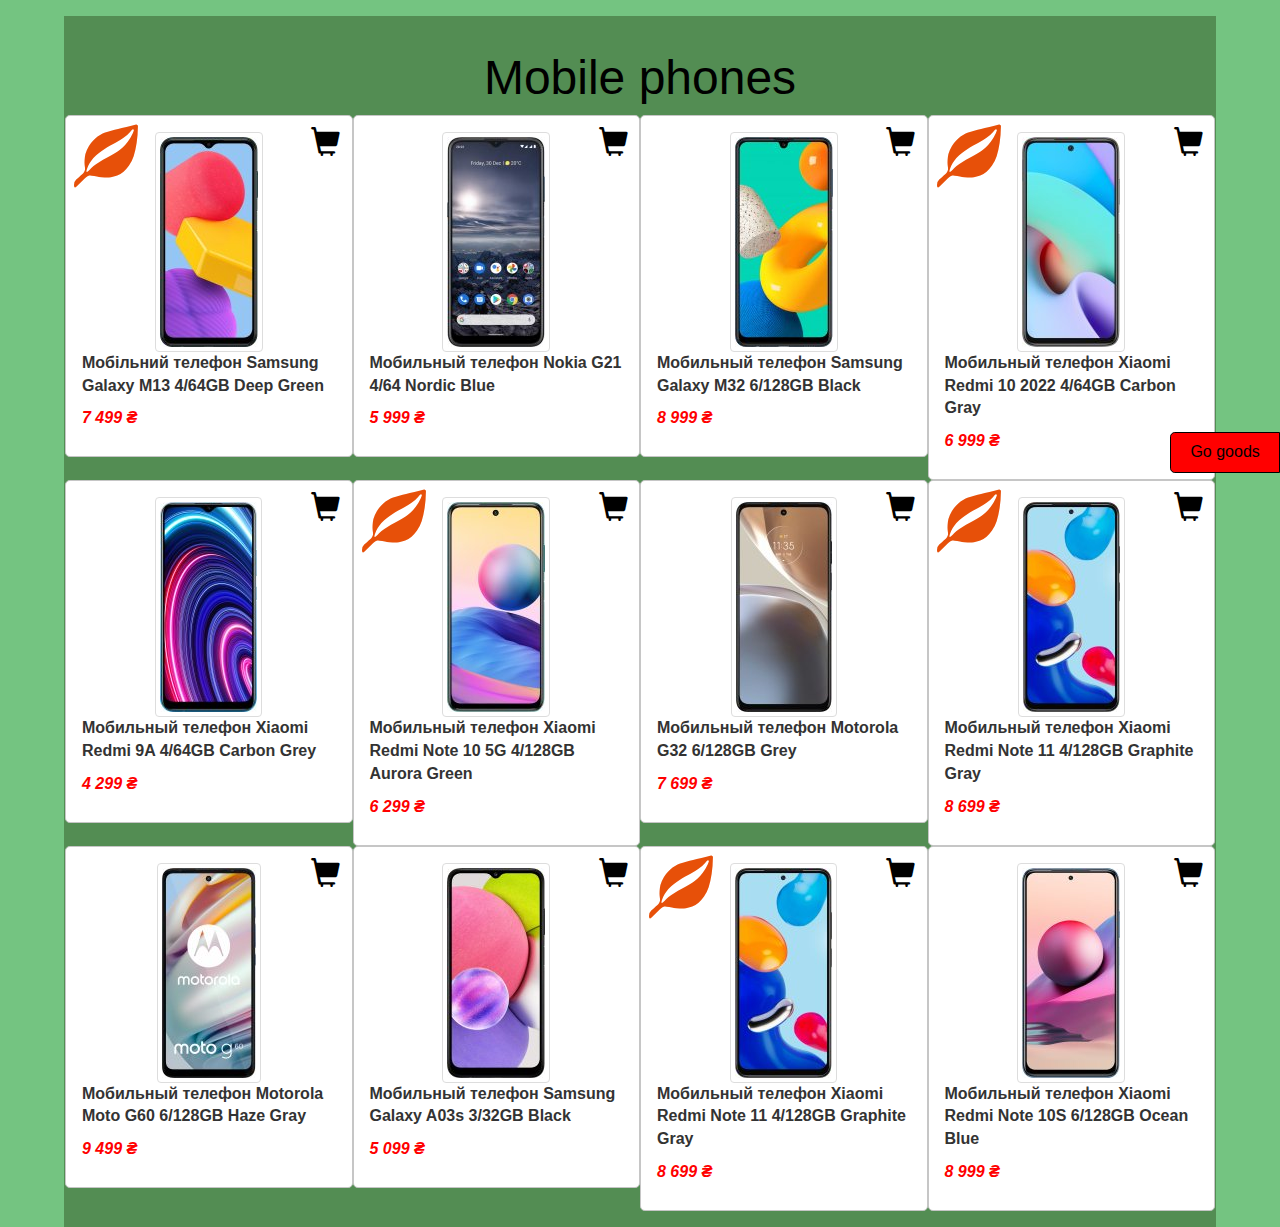
<file: HW-04-10/sample-1/index.html>
<!DOCTYPE html>
<html lang="en">
<head>
    <meta charset="UTF-8">
    <meta http-equiv="X-UA-Compatible" content="IE=edge">
    <meta name="viewport" content="width=device-width, initial-scale=1.0">
    <title>Bootstrap</title>
    <link rel="stylesheet" href="https://cdn.jsdelivr.net/npm/bootstrap@3.3.7/dist/css/bootstrap.css">
    <link rel="stylesheet" href="./style.css">

</head>

<body>
    <div class="container" id="top">
        <div class="goods row">
            <h3 class="article text-center">
                <a class="link-to-phones" href="https://rozetka.com.ua/mobile-phones/c80003/" target="_blank">Mobile phones</a>
            </h3>
                
            <div class="good col-lg-3 col-md-4 col-sm-6 col-xs-12">
                <div class="good-img text-center">
                    <img class="img-thumbnail" src="../img/277025943.jpg" alt="Mobile phone">
                </div>
                
            
            
                <a class="sale" href="https://rozetka.com.ua/promo/autumnsale/" target="_blank">
                    <span class="glyphicon glyphicon-leaf"></span>
                
                </a>

                <a class="add-to-cart" href="https://rozetka.com.ua/samsung-sm-m135fzggsek/p347516322/" target="_blank">
                    
                    <span class="glyphicon glyphicon-shopping-cart"></span>
                </a>

                <div>
                    <p class="good-name">Мобільний телефон Samsung Galaxy M13 4/64GB Deep Green</p>  
                    <p class="good-price">
                        7 499 ₴
                    </p>
                    <p class="good-description">
                        Экран (6.6", PLS, 2408x1080)/Samsung Exynos 850 (2.0 ГГц) / тройная основная камера: 50 Мп + 5 Мп + 2 Мп, фронтальная камера: 8 Мп / RAM 4 ГБ / 64 ГБ встроенной памяти + microSD (до 1 ТБ) / 3G / LTE / GPS / поддержка 2х SIM-карт (Nano-SIM) / Android 12 / 5000 мА*ч 
                    </p>    
                </div>   
            </div>
            
            <div class="good col-lg-3 col-md-4 col-sm-6 col-xs-12">
            
                <div class="good-img text-center">
                    <img class="img-thumbnail" src="../img/263851611.jpg" alt="Mobile phone">
                </div>
                
                <a class="add-to-cart" href="https://rozetka.com.ua/nokia-g21blue/p340277152/" target="_blank">
                    <span class="glyphicon glyphicon-shopping-cart"></span>
                </a>

                <div>
                    <p class="good-name">Мобильный телефон Nokia G21 4/64 Nordic Blue</p>  
                    <p class="good-price">
                        5 999 ₴
                    </p>
                    <p class="good-description">
                        Экран (6.5", IPS, 1600x720) / Unisoc T606 (2 x 1.6 ГГц + 6 x 1.6 ГГц) / тройная основная камера: 50 Мп + 2 Мп + 2 Мп, фронтальная 8 Мп / RAM 4 ГБ / 64 ГБ встроенной памяти + microSD (до 512 ГБ) / 3G / LTE / GPS / поддержка 2х SIM-карт (Nano-SIM) / Android 12 / 5050 мА*ч 
                    </p>    
                </div>
            </div>
            

            <div class="good col-lg-3 col-md-4 col-sm-6 col-xs-12">
            
                <div class="good-img text-center">
                    <img class="img-thumbnail" src="../img/img3.jpg" alt="Mobile phone">
                </div>
                
                <a class="add-to-cart" href="https://rozetka.com.ua/samsung-sm-m325fzkgsek/p306669293/" target="_blank">
                    <span class="glyphicon glyphicon-shopping-cart"></span>
                </a>

                <div>
                    <p class="good-name">Мобильный телефон Samsung Galaxy M32 6/128GB Black</p>
                    <p class="good-price"> 
                        8 999 ₴
                    </p>
                    <p class="good-description">
                        Экран (6.4", Super AMOLED, 2400x1080) / MediaTek Helio G80 (2.0 ГГц + 1.8 ГГц) / основная квадро-камера: 64 Мп + 8 Мп + 2 Мп + 2 Мп, фронтальная камера: 20 Мп / RAM 6 ГБ / 128 ГБ встроенной памяти + microSD (до 1 ТБ) / 3G / LTE / GPS / поддержка 2х / Android 11 / 5000 мА*ч 
                    </p>    
                </div>
            </div>
        
            <div class="good col-lg-3 col-md-4 col-sm-6 col-xs-12">
            
                <div class="good-img text-center">
                    <img class="img-thumbnail" src="../img/img4.jpg" alt="Mobile phone">
                </div>
                
                <a class="sale" href="https://rozetka.com.ua/promo/autumnsale/" target="_blank">
                    <span class="glyphicon glyphicon-leaf"></span> 
                </a>

                <a class="add-to-cart" href="https://rozetka.com.ua/xiaomi-redmi-10-4-64gb-carbon-gray/p313941214/" target="_blank">
                    <span class="glyphicon glyphicon-shopping-cart"></span>
                </a>

                
                <div>
                    <p class="good-name">Мобильный телефон Xiaomi Redmi 10 2022 4/64GB Carbon Gray</p>  
                    <p class="good-price">
                        6 999 ₴
                    </p>
                    <p class="good-description">
                        Экран (6.5", IPS, 1600x720) / Unisoc T606 (2 x 1.6 ГГц + 6 x 1.6 ГГц) / тройная основная камера: 50 Мп + 2 Мп + 2 Мп, фронтальная 8 Мп / RAM 4 ГБ / 64 ГБ встроенной памяти + microSD (до 512 ГБ) / 3G / LTE / GPS / поддержка 2х SIM-карт (Nano-SIM) / Android 12 / 5050 мА*ч 
                    </p>    
                </div>
            </div>

            <div class="good col-lg-3 col-md-4 col-sm-6 col-xs-12">
            
                <div class="good-img text-center">
                    <img class="img-thumbnail" src="../img/img5.jpg" alt="Mobile phone">
                </div>
                
                <a class="add-to-cart" href="https://rozetka.com.ua/xiaomi-redmi-10-4-64gb-carbon-gray/p313941214/" target="_blank">
                    <span class="glyphicon glyphicon-shopping-cart"></span>
                </a>

                <div>
                    <p class="good-name">Мобильный телефон Xiaomi Redmi 9A 4/64GB Carbon Grey</p>  
                    <p class="good-price">
                        4 299 ₴
                    </p>
                    <p class="good-description">
                        Экран (6.53", IPS, 1600х720) / MediaTek Helio G25 (2.0 ГГц) / основная камера: 13 Мп, фронтальная 5 Мп / RAM 4 ГБ / 64 ГБ встроенной памяти + microSD (до 256 ГБ) / 3G / LTE / GPS / поддержка 2х SIM-карт (Nano-SIM) / Android 10 / 5000 мА* 
                    </p>    
                </div>
            </div>    
            
            
        
        
            <div class="good col-lg-3 col-md-4 col-sm-6 col-xs-12">
            
                <div class="good-img text-center">
                    <img class="img-thumbnail" src="../img/img6.jpg" alt="Mobile phone">
                </div>
        
                <a class="sale" href="https://rozetka.com.ua/promo/autumnsale/" target="_blank">
                    <span class="glyphicon glyphicon-leaf"></span>
                </a>
                
                <a class="add-to-cart" href="https://rozetka.com.ua/xiaomi-redmi-note-10-5g-4-128gb-aurora-green-global-rom-plus-ota/p315572527/" target="_blank">
                    <span class="glyphicon glyphicon-shopping-cart"></span>
                </a>

                <div>
                    <p class="good-name">Мобильный телефон Xiaomi Redmi Note 10 5G 4/128GB Aurora Green</p>  
                    <p class="good-price">
                        6 299 ₴
                    </p>
                    <p class="good-description">
                        Экран (6.5", IPS, 2400x1080) / MediaTek Dimensity 700 (2.2 ГГц + 2.0 ГГц) / тройная основная камера: 48 Мп + 2 Мп + 2 Мп, фронтальная 8 Мп / RAM 4 ГБ / 128 ГБ встроенной памяти + microSD (до 512 ГБ) / 3G / LTE / 5G / GPS / поддержка 2х SIM-карт (Nano-SIM) / Android 11 / 5000 мА*ч
                    </p>    
                </div>
            </div>
            
            <div class="good col-lg-3 col-md-4 col-sm-6 col-xs-12">
            
                <div class="good-img text-center">
                    <img class="img-thumbnail" src="../img/img7.jpg" alt="Mobile phone">
                </div>
            
                <a class="add-to-cart" href="https://https://rozetka.com.ua/motorola-motog32-grey/p350945685//" target="_blank">
                    <span class="glyphicon glyphicon-shopping-cart"></span>
                </a>

                <div>
                    <p class="good-name">Мобильный телефон Motorola G32 6/128GB Grey</p>  
                    <p class="good-price">
                        7 699 ₴
                    </p>
                    <p class="good-description">
                        Экран (6.5", LCD, 2400x1080) / Qualcomm Snapdragon 680 (2.4 ГГц) / основная тройная камера: 50 Мп + 8 Мп + 2 Мп, фронтальная камера: 16 Мп / RAM 6 ГБ / 128 ГБ встроенной памяти + microSD (до 1 ТБ) / 3G / LTE / GPS / поддержка 2х SIM-карт (Nano-SIM) / Android 12 / 5000 мА*ч
                    </p>    
                </div>
            </div>
        
            <div class="good col-lg-3 col-md-4 col-sm-6 col-xs-12">
            
                <div class="good-img text-center">
                    <img class="img-thumbnail" src="../img/img11.jpg" alt="Mobile phone">
                </div>
            
                <a class="sale" href="https://rozetka.com.ua/promo/autumnsale/" target="_blank">
                    <span class="glyphicon glyphicon-leaf"></span>
                </a>
                
                <a class="add-to-cart" href="https://rozetka.com.ua/xiaomi-redmi-note-11-4-128gb-graphite-gray/p334133923/" target="_blank">
                    <span class="glyphicon glyphicon-shopping-cart"></span>
                </a>

                <div>
                    <p class="good-name">Мобильный телефон Xiaomi Redmi Note 11 4/128GB Graphite Gray</p>  
                    <p class="good-price">
                        8 699 ₴
                    </p>
                    <p class="good-description">
                        Экран (6.43", AMOLED, 2400x1080) / Qualcomm Snapdragon 680 (2.4 ГГц) / основная квадро-камера: 50 Мп + 8 Мп + 2 Мп + 2 Мп, фронтальная 13 Мп / RAM 4 ГБ / 128 ГБ встроенной памяти + microSD (до 1 ТБ) / 3G / LTE / GPS / поддержка 2х SIM-карт (Nano-SIM) / Android 11 / 5000 мА*ч
                    </p>    
                </div>
            </div>
        
        
            <div class="good col-lg-3 col-md-4 col-sm-6 col-xs-12">
            
                <div class="good-img text-center">
                    <img class="img-thumbnail" src="../img/img9.jpg" alt="Mobile phone">
                </div>
            
                <a class="add-to-cart" href="https://rozetka.com.ua/motorola-panb0007rs/p318348673/" target="_blank">
                    <span class="glyphicon glyphicon-shopping-cart"></span>
                </a>

                <div>
                    <p class="good-name">Мобильный телефон Motorola Moto G60 6/128GB Haze Gray</p>  
                    <p class="good-price">
                        9 499 ₴ 
                    </p>
                    <p class="good-description">
                        Экран (6.8", IPS, 2460x1080) / Qualcomm Snapdragon 732G (2 х 2.3 ГГц + 6 х 1.8 ГГц) / основная тройная камера: 108 Мп + 8 Мп + 2 Мп, фронтальная камера: 32 Мп / RAM 6 ГБ / 128 ГБ встроенной памяти + microSD (до 1 ТБ) / 3G / LTE / GPS / поддержка 2х SIM-карт (Nano-SIM) / Android 11 / 6000 мА*ч 
                    </p>    
                </div>
            </div>   
        
        
            <div class="good col-lg-3 col-md-4 col-sm-6 col-xs-12">
            
                <div class="good-img text-center">
                    <img class="img-thumbnail" src="../img/img10.jpg" alt="Mobile phone">
                </div>
            
                <a class="add-to-cart" href="https://rozetka.com.ua/samsung-galaxy-a03s-3-32gb-black/p314403685/" target="_blank">
                    <span class="glyphicon glyphicon-shopping-cart"></span>
                </a>

                <div>
                    <p class="good-name">Мобильный телефон Samsung Galaxy A03s 3/32GB Black</p>  
                    <p class="good-price">
                        5 099 ₴
                    </p>
                    <p class="good-description">
                        Экран (6.5", PLS, 1600x720) / MediaTek Helio G35 (2.3 ГГц + 1.8 ГГц) / тройная основная камера: 13 Мп + 2 Мп + 2 Мп, фронтальная 5 Мп / RAM 3 ГБ / 32 ГБ встроенной памяти + microSD (до 1 ТБ) / 3G / LTE / GPS / поддержка 2х SIM-карт (Nano-SIM) / Android 11 / 5000 мА*ч 
                    </p>    
                </div>
            </div>
        
        
            <div class="good col-lg-3 col-md-4 col-sm-6 col-xs-12">
            
                <div class="good-img text-center">
                    <img class="img-thumbnail" src="../img/img11.jpg" alt="Mobile phone">
                </div>
            
                <a class="sale" href="https://rozetka.com.ua/promo/autumnsale/" target="_blank">
                    <span class="glyphicon glyphicon-leaf"></span>
                </a>

                <a class="add-to-cart" href="https://rozetka.com.ua/xiaomi-redmi-note-11-4-128gb-graphite-gray/p334133923/" target="_blank">
                    <span class="glyphicon glyphicon-shopping-cart"></span>
                </a>

                <div>
                    <p class="good-name">Мобильный телефон Xiaomi Redmi Note 11 4/128GB Graphite Gray</p>  
                    <p class="good-price">
                        8 699 ₴
                    </p>
                    <p class="good-description">
                        Экран (6.43", AMOLED, 2400x1080) / Qualcomm Snapdragon 680 (2.4 ГГц) / основная квадро-камера: 50 Мп + 8 Мп + 2 Мп + 2 Мп, фронтальная 13 Мп / RAM 4 ГБ / 128 ГБ встроенной памяти + microSD (до 1 ТБ) / 3G / LTE / GPS / поддержка 2х SIM-карт (Nano-SIM) / Android 11 / 5000 мА*ч
                    </p>    
                </div>
            </div>
        
        
            <div class="good col-lg-3 col-md-4 col-sm-6 col-xs-12">
            
                <div class="good-img text-center">
                    <img class="img-thumbnail" src="../img/img12.jpg" alt="Mobile phone">
                </div>
            
                <a class="add-to-cart" href="https://rozetka.com.ua/xiaomi-795160/p299993983/" target="_blank">
                    <span class="glyphicon glyphicon-shopping-cart"></span>
                </a>

                <div>
                    <p class="good-name">Мобильный телефон Xiaomi Redmi Note 10S 6/128GB Ocean Blue</p>  
                    <p class="good-price">
                        8 999 ₴
                    </p>
                    <p class="good-description">
                        Экран (6.43", AMOLED, 2400x1080) / MediaTek Helio G95 (2.05 ГГц) / основная квадро-камера: 64 Мп + 8 Мп + 2 Мп + 2 Мп, фронтальная 13 Мп / RAM 6 ГБ / 128 ГБ встроенной памяти / 3G / LTE / GPS / поддержка 2х SIM-карт (Nano-SIM) / Android 11 / 5000 мА*ч
                    </p>    
                </div>
            </div>   
        </div>
    </div>    
        
    <a class="go-top" href="#top">Go goods</a>    
</body>
</html>
</file>
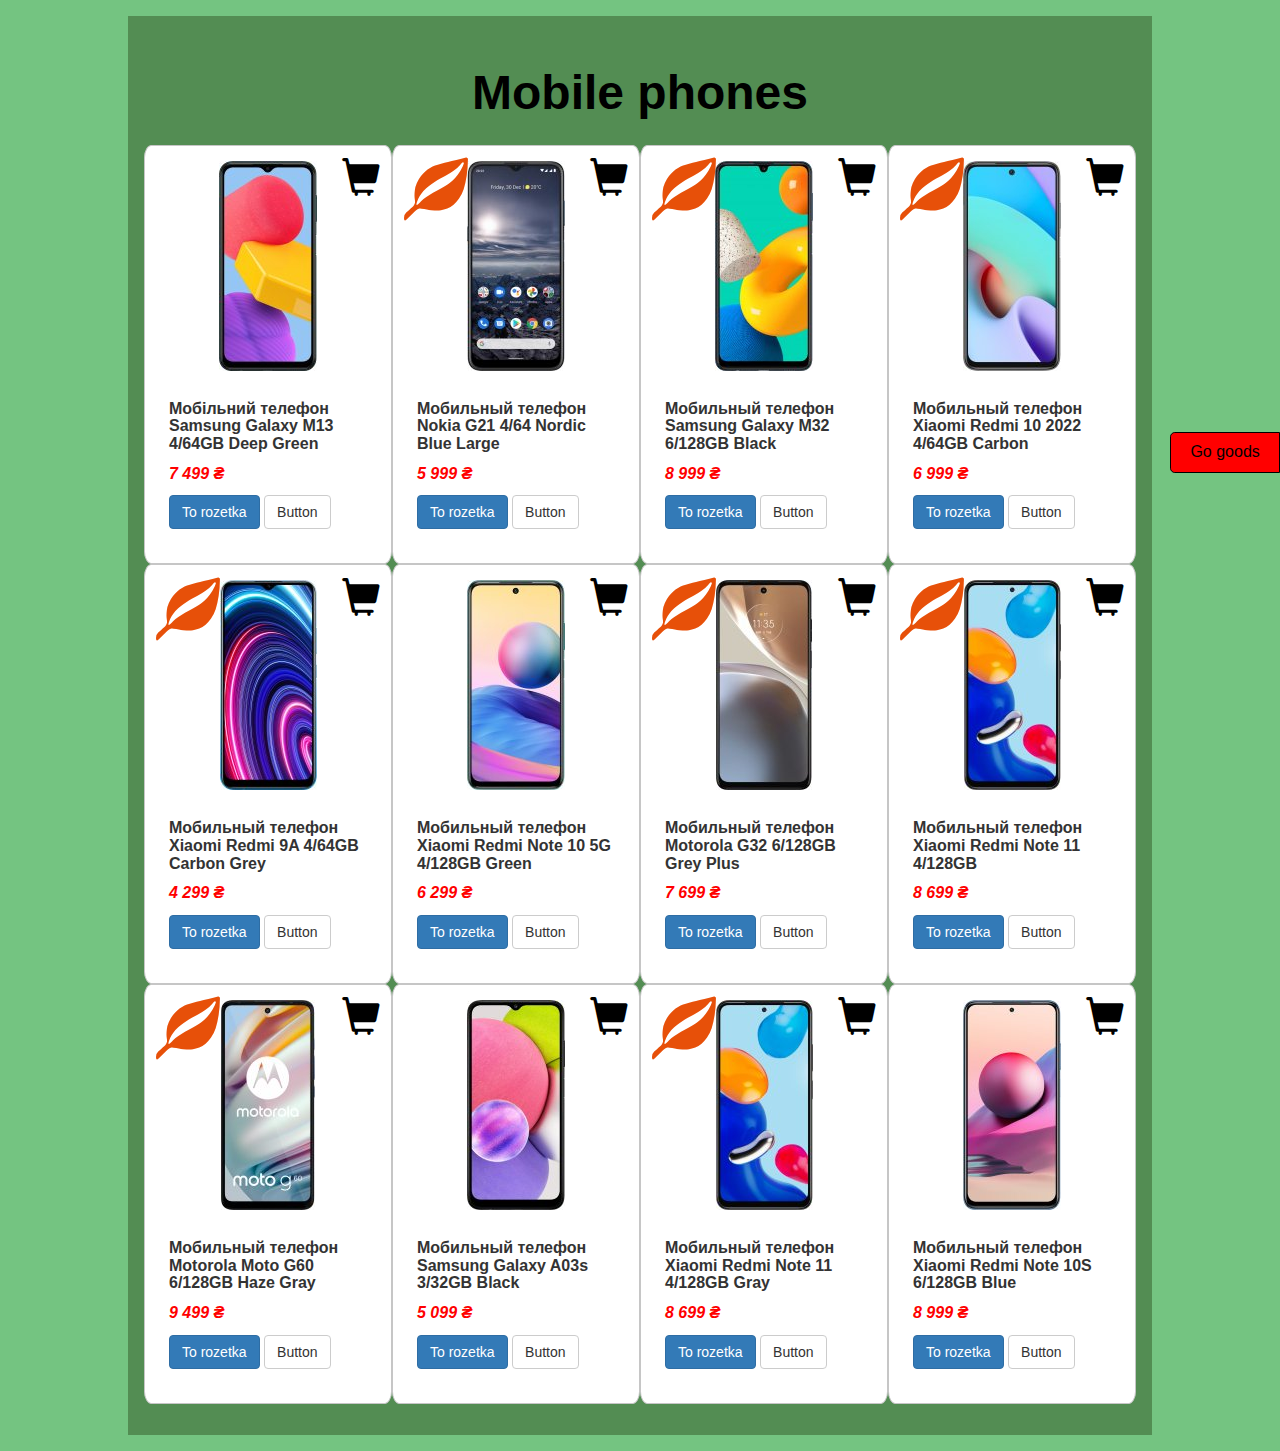
<file: HW-04-10/sample-2/index.html>
<!DOCTYPE html>
<html lang="en">
<head>
    <meta charset="UTF-8">
    <meta http-equiv="X-UA-Compatible" content="IE=edge">
    <meta name="viewport" content="width=device-width, initial-scale=1.0">
    <title>Bootstrap</title>
    <link rel="stylesheet" href="https://cdn.jsdelivr.net/npm/bootstrap@3.3.7/dist/css/bootstrap.css">
    <link rel="stylesheet" href="./style.css">

</head>

<body>
    <div class="container">
        <div class="goods row">
            <h3 class="article text-center">
                <a class="link-to-phones" href="https://rozetka.com.ua/mobile-phones/c80003/" target="_blank">Mobile phones</a>
            </h3>
            
            <div class="good col-sm-6 col-md-4 col-lg-3 thumbnail">
                
                <img src="../img/277025943.jpg" alt="phone-pic">
                <div class="caption">
                    <a class="add-to-cart" href="https://rozetka.com.ua/samsung-sm-m135fzggsek/p347516322/" target="_blank">
                        <span class="glyphicon glyphicon-shopping-cart"></span>     
                    </a>   
                    
                    <h3 class="good-name">Мобільний телефон Samsung Galaxy M13 4/64GB Deep Green</h3>
                    <p class="good-price">7 499 ₴</p>    
                    <p class="good-description">Экран (6.6", PLS, 2408x1080)/Samsung Exynos 850 (2.0 ГГц) / тройная основная камера: 50 Мп + 5 Мп + 2 Мп, фронтальная камера: 8 Мп / RAM 4 ГБ / 64 ГБ встроенной памяти + microSD (до 1 ТБ) / 3G / LTE / GPS / поддержка 2х SIM-карт (Nano-SIM) / Android 12 / 5000 мА*ч</p>
                    <p><a href="https://rozetka.com.ua/" class="btn btn-primary" role="button">To rozetka</a> <a href="#" class="btn btn-default" role="button">Button</a></p>     
                </div>        
            </div>           
                        
                 
             
                
            
                        
            <div class="good col-sm-6 col-md-4 col-lg-3 thumbnail">
                
                <img src="../img/263851611.jpg" alt="phone-pic">
                <div class="caption">
                    <a class="add-to-cart" href="https://rozetka.com.ua/nokia-g21blue/p340277152/" target="_blank">
                        <span class="glyphicon glyphicon-shopping-cart"></span>
                    </a>
                         
                    <a class="sale" href="https://rozetka.com.ua/promo/autumnsale/" target="_blank">
                        <span class="glyphicon glyphicon-leaf"></span>
                    </a>
                        
                    <h3 class="good-name">Мобильный телефон Nokia G21 4/64 Nordic Blue Large</h3>
                    <p class="good-price"> 5 999 ₴</p>
                    <p class="good-description">Экран (6.5", IPS, 1600x720) / Unisoc T606 (2 x 1.6 ГГц + 6 x 1.6 ГГц) / тройная основная камера: 50 Мп + 2 Мп + 2 Мп, фронтальная 8 Мп / RAM 4 ГБ / 64 ГБ встроенной памяти + microSD (до 512 ГБ) / 3G / LTE / GPS / поддержка 2х SIM-карт (Nano-SIM) / Android 12 / 5050 мА*ч</p>
                    <p><a href="https://rozetka.com.ua/" class="btn btn-primary" role="button">To rozetka</a> <a href="#" class="btn btn-default" role="button">Button</a></p>
                </div>
            </div>     
               
                             
            <div class="good col-sm-6 col-md-4 col-lg-3 thumbnail">
                
                <img src="../img/img3.jpg" alt="phone-pic">
                <div class="caption">
                    <a class="sale" href="https://rozetka.com.ua/promo/autumnsale/" target="_blank">
                        <span class="glyphicon glyphicon-leaf"></span>
                    </a>
                        
                    <a class="add-to-cart" href="https://rozetka.com.ua/samsung-sm-m135fzggsek/p347516322/" target="_blank">
                        <span class="glyphicon glyphicon-shopping-cart"></span>
                    </a>
                       
                    <h3 class="good-name">Мобильный телефон Samsung Galaxy M32 6/128GB Black</h3>
                    <p class="good-price">8 999 ₴</p>
                    <p class="good-description">Экран (6.4", Super AMOLED, 2400x1080) / MediaTek Helio G80 (2.0 ГГц + 1.8 ГГц) / основная квадро-камера: 64 Мп + 8 Мп + 2 Мп + 2 Мп, фронтальная камера: 20 Мп / RAM 6 ГБ / 128 ГБ встроенной памяти + microSD (до 1 ТБ) / 3G / LTE / GPS / поддержка 2х / Android 11 / 5000 мА*ч</p>
                    <p><a href="https://rozetka.com.ua/" class="btn btn-primary" role="button">To rozetka</a> <a href="#" class="btn btn-default" role="button">Button</a></p>
                </div>    
           </div>         
                  
                          
            <div class="good col-sm-6 col-md-4 col-lg-3 thumbnail">
                
                <img src="../img/img4.jpg" alt="phone-pic">
                <div class="caption">
                    <a class="sale" href="https://rozetka.com.ua/promo/autumnsale/" target="_blank">
                        <span class="glyphicon glyphicon-leaf"></span>
                    </a>
                        
                    <a class="add-to-cart" href="https://rozetka.com.ua/samsung-sm-m325fzkgsek/p306669293/" target="_blank">
                        <span class="glyphicon glyphicon-shopping-cart"></span>
                    </a>
                        
                    <h3 class="good-name">Мобильный телефон Xiaomi Redmi 10 2022 4/64GB Carbon</h3>
                    <p class="good-price">6 999 ₴</p>
                    <p class="good-description">Экран (6.5", IPS, 1600x720) / Unisoc T606 (2 x 1.6 ГГц + 6 x 1.6 ГГц) / тройная основная камера: 50 Мп + 2 Мп + 2 Мп, фронтальная 8 Мп / RAM 4 ГБ / 64 ГБ встроенной памяти + microSD (до 512 ГБ) / 3G / LTE / GPS / поддержка 2х SIM-карт (Nano-SIM) / Android 12 / 5050 мА*ч</p>
                    <p><a href="https://rozetka.com.ua/" class="btn btn-primary" role="button">To rozetka</a> <a href="#" class="btn btn-default" role="button">Button</a></p>   
                </div>
            </div>      
                 
           
            <div class="good col-sm-6 col-md-4 col-lg-3 thumbnail">
                
                <img src="../img/img5.jpg" alt="phone-pic">
                <div class="caption">
                    <a class="sale" href="https://rozetka.com.ua/promo/autumnsale/" target="_blank">
                        <span class="glyphicon glyphicon-leaf"></span>
                    </a>
                       
                    <a class="add-to-cart" href="https://rozetka.com.ua/xiaomi-redmi-10-4-64gb-carbon-gray/p313941214/" target="_blank">
                        <span class="glyphicon glyphicon-shopping-cart"></span>
                    </a>
                        
                    <h3 class="good-name">Мобильный телефон Xiaomi Redmi 9A 4/64GB Carbon Grey</h3>
                    <p class="good-price">4 299 ₴</p>
                    <p class="good-description">Экран (6.53", IPS, 1600х720) / MediaTek Helio G25 (2.0 ГГц) / основная камера: 13 Мп, фронтальная 5 Мп / RAM 4 ГБ / 64 ГБ встроенной памяти + microSD (до 256 ГБ) / 3G / LTE / GPS / поддержка 2х SIM-карт (Nano-SIM) / Android 10 / 5000 мА*</p>
                    <p><a href="https://rozetka.com.ua/" class="btn btn-primary" role="button">To rozetka</a> <a href="#" class="btn btn-default" role="button">Button</a></p>
                </div>
            </div>    
            
                        
            <div class="good col-sm-6 col-md-4 col-lg-3 thumbnail">
                
                <img src="../img/img6.jpg" alt="phone-pic">
                <div class="caption">
                    <a class="add-to-cart" href="https://rozetka.com.ua/xiaomi-redmi-10-4-64gb-carbon-gray/p313941214/" target="_blank">
                        <span class="glyphicon glyphicon-shopping-cart"></span>
                    </a>
                            
                    <h3 class="good-name">Мобильный телефон Xiaomi Redmi Note 10 5G 4/128GB Green</h3>
                    <p class="good-price">6 299 ₴</p>
                    <p class="good-description"> Экран (6.5", IPS, 2400x1080) / MediaTek Dimensity 700 (2.2 ГГц + 2.0 ГГц) / тройная основная камера: 48 Мп + 2 Мп + 2 Мп, фронтальная 8 Мп / RAM 4 ГБ / 128 ГБ встроенной памяти + microSD (до 512 ГБ) / 3G / LTE / 5G / GPS / поддержка 2х SIM-карт (Nano-SIM) / Android 11 / 5000 мА*ч</p>
                    <p><a href="https://rozetka.com.ua/" class="btn btn-primary" role="button">To rozetka</a> <a href="#" class="btn btn-default" role="button">Button</a></p>
                </div>
            </div>    
            
                        
            <div class="good col-sm-6 col-md-4 col-lg-3 thumbnail">
                
                <img src="../img/img7.jpg" alt="phone-pic">
                <div class="caption">
                    <a class="sale" href="https://rozetka.com.ua/promo/autumnsale/" target="_blank">
                        <span class="glyphicon glyphicon-leaf"></span>
                    </a>
                        
        
                    <a class="add-to-cart" href="https://rozetka.com.ua/xiaomi-redmi-note-10-5g-4-128gb-aurora-green-global-rom-plus-ota/p315572527/" target="_blank">
                        <span class="glyphicon glyphicon-shopping-cart"></span>
                    </a>
                        
                    <h3 class="good-name">Мобильный телефон Motorola G32 6/128GB Grey Plus</h3>
                    <p class="good-price">7 699 ₴</p>
                    <p class="good-description">Экран (6.5", LCD, 2400x1080) / Qualcomm Snapdragon 680 (2.4 ГГц) / основная тройная камера: 50 Мп + 8 Мп + 2 Мп, фронтальная камера: 16 Мп / RAM 6 ГБ / 128 ГБ встроенной памяти + microSD (до 1 ТБ) / 3G / LTE / GPS / поддержка 2х SIM-карт (Nano-SIM) / Android 12 / 5000 мА*ч</p>
                    <p><a href="https://rozetka.com.ua/" class="btn btn-primary" role="button">To rozetka</a> <a href="#" class="btn btn-default" role="button">Button</a></p>
                </div>
            </div>    
                      
                        
            <div class="good col-sm-6 col-md-4 col-lg-3 thumbnail">
                
                <img src="../img/img11.jpg" alt="phone-pic">
                <div class="caption">
                    <a class="sale" href="https://rozetka.com.ua/promo/autumnsale/" target="_blank">
                        <span class="glyphicon glyphicon-leaf"></span>
                    </a>
                        
                    <a class="add-to-cart" href="https://https://rozetka.com.ua/motorola-motog32-grey/p350945685//" target="_blank">
                        <span class="glyphicon glyphicon-shopping-cart"></span>
                    </a>
                        
                    <h3 class="good-name">Мобильный телефон Xiaomi Redmi Note 11 4/128GB</h3>
                    <p class="good-price">8 699 ₴</p>
                    <p class="good-description">Экран (6.43", AMOLED, 2400x1080) / Qualcomm Snapdragon 680 (2.4 ГГц) / основная квадро-камера: 50 Мп + 8 Мп + 2 Мп + 2 Мп, фронтальная 13 Мп / RAM 4 ГБ / 128 ГБ встроенной памяти + microSD (до 1 ТБ) / 3G / LTE / GPS / поддержка 2х SIM-карт (Nano-SIM) / Android 11 / 5000 мА*ч</p>
                    <p><a href="https://rozetka.com.ua/" class="btn btn-primary" role="button">To rozetka</a> <a href="#" class="btn btn-default" role="button">Button</a></p>
                </div>
            </div>     
              
             
            <div class="good col-sm-6 col-md-4 col-lg-3 thumbnail">   
                    
                <img src="../img/img9.jpg" alt="phone-pic">
                <div class="caption">    
                    <a class="sale" href="https://rozetka.com.ua/promo/autumnsale/" target="_blank">
                        <span class="glyphicon glyphicon-leaf"></span>
                    </a>
                        
                    <a class="add-to-cart" href="https://rozetka.com.ua/xiaomi-redmi-note-11-4-128gb-graphite-gray/p334133923/" target="_blank">
                        <span class="glyphicon glyphicon-shopping-cart"></span>
                    </a>
                         
                    <h3 class="good-name">Мобильный телефон Motorola Moto G60 6/128GB Haze Gray</h3>
                    <p class="good-price">9 499 ₴ </p>
                    <p class="good-description">Экран (6.8", IPS, 2460x1080) / Qualcomm Snapdragon 732G (2 х 2.3 ГГц + 6 х 1.8 ГГц) / основная тройная камера: 108 Мп + 8 Мп + 2 Мп, фронтальная камера: 32 Мп / RAM 6 ГБ / 128 ГБ встроенной памяти + microSD (до 1 ТБ) / 3G / LTE / GPS / поддержка 2х SIM-карт (Nano-SIM) / Android 11 / 6000 мА*ч</p>
                    <p><a href="https://rozetka.com.ua/" class="btn btn-primary" role="button">To rozetka</a> <a href="#" class="btn btn-default" role="button">Button</a></p>
                </div>
            </div>     
              
                        
            
            <div class="good col-sm-6 col-md-4 col-lg-3 thumbnail">    
                    
                <img src="../img/img10.jpg" alt="phone-pic">
                <div class="caption">
                    <a class="add-to-cart" href="https://rozetka.com.ua/motorola-panb0007rs/p318348673/" target="_blank">
                        <span class="glyphicon glyphicon-shopping-cart"></span>
                    </a>
                         
                    <h3 class="good-name">Мобильный телефон Samsung Galaxy A03s 3/32GB Black</h3>
                    <p class="good-price">5 099 ₴</p>
                    <p class="good-description"> Экран (6.5", PLS, 1600x720) / MediaTek Helio G35 (2.3 ГГц + 1.8 ГГц) / тройная основная камера: 13 Мп + 2 Мп + 2 Мп, фронтальная 5 Мп / RAM 3 ГБ / 32 ГБ встроенной памяти + microSD (до 1 ТБ) / 3G / LTE / GPS / поддержка 2х SIM-карт (Nano-SIM) / Android 11 / 5000 мА*ч</p>
                    <p><a href="https://rozetka.com.ua/" class="btn btn-primary" role="button">To rozetka</a> <a href="#" class="btn btn-default" role="button">Button</a></p>
                </div>
            </div>    
            
                        
            <div class="good col-sm-6 col-md-4 col-lg-3 thumbnail">
                
                <img src="../img/img11.jpg" alt="phone-pic">
                <div class="caption">
                    <a class="sale" href="https://rozetka.com.ua/promo/autumnsale/" target="_blank">
                        <span class="glyphicon glyphicon-leaf"></span>
                    </a>
                        
        
                    <a class="add-to-cart" href="https://rozetka.com.ua/samsung-galaxy-a03s-3-32gb-black/p314403685/" target="_blank">
                        <span class="glyphicon glyphicon-shopping-cart"></span>
                    </a>
                           
                    <h3 class="good-name">Мобильный телефон Xiaomi Redmi Note 11 4/128GB Gray</h3>
                    <p class="good-price">8 699 ₴</p>
                    <p class="good-description">Экран (6.43", AMOLED, 2400x1080) / Qualcomm Snapdragon 680 (2.4 ГГц) / основная квадро-камера: 50 Мп + 8 Мп + 2 Мп + 2 Мп, фронтальная 13 Мп / RAM 4 ГБ / 128 ГБ встроенной памяти + microSD (до 1 ТБ) / 3G / LTE / GPS / поддержка 2х SIM-карт (Nano-SIM) / Android 11 / 5000 мА*ч</p>
                    <p><a href="https://rozetka.com.ua/" class="btn btn-primary" role="button">To rozetka</a> <a href="#" class="btn btn-default" role="button">Button</a></p>
                </div>
            </div>    
            
                        
            <div class="good col-sm-6 col-md-4 col-lg-3 thumbnail">
                
                <img src="../img/img12.jpg" alt="phone-pic">
                <div class="caption">
                    <a class="add-to-cart" href="https://rozetka.com.ua/xiaomi-redmi-note-11-4-128gb-graphite-gray/p334133923/" target="_blank">
                        <span class="glyphicon glyphicon-shopping-cart"></span>
                    </a>
                           
                    <h3 class="good-name">Мобильный телефон Xiaomi Redmi Note 10S 6/128GB Blue</h3>
                    <p class="good-price">8 999 ₴</p>
                    <p class="good-description">Экран (6.43", AMOLED, 2400x1080) / MediaTek Helio G95 (2.05 ГГц) / основная квадро-камера: 64 Мп + 8 Мп + 2 Мп + 2 Мп, фронтальная 13 Мп / RAM 6 ГБ / 128 ГБ встроенной памяти / 3G / LTE / GPS / поддержка 2х SIM-карт (Nano-SIM) / Android 11 / 5000 мА*ч</p>
                    <p><a href="https://rozetka.com.ua/" class="btn btn-primary" role="button">To rozetka</a> <a href="#" class="btn btn-default" role="button">Button</a></p>
                </div>
            </div>    
        </div>    
    </div>    
           
    <a class="go-top" href="#top">Go goods</a>                  
</body>
</html>
</file>
<file: HW-04-10/sample-1/style.css>
html, body {
    font-size: 16px;
    background-color: rgb(116, 196, 129);
    background-repeat: no-repeat;
    background-size: 100% 100%;
    height: 100%;
}


.container {
    width: 90%;
    max-width: 90rem;
    margin: 1rem auto;
    padding: 1rem;
    background-color: rgb(83, 141, 83);
}


.article {
    font-size: 3rem;
}    
    

.link-to-phones {
    color: black;
    transition: .3s;
}   



.link-to-phones:hover {
    font-size: 3.2rem;
    text-decoration: underline;
    color: red
}    
    

.good-description {
    display: none;
    font-style: italic;
}


.good {
    position: relative;
    padding: 1rem;
    border: 1px solid #c6c6c6;
    border-radius: .3rem;
    box-sizing: border-box;
    background-color: white;
    cursor: pointer;
    transition: 1s;
}     
    
    
.good:hover .good-description {
    display: block;
}


.good:hover {
    z-index: 1;
    box-shadow: 8px 4px 7px green;
    transform: scale(1.05);
}


.good-img img {
    transition: 3s;
}  


.good-img img:hover {
    transform: scale(1.4);
}


.good-name {
    font-weight: bold;
}


.good-price {
    font-style: italic;
    font-weight: bold;
    color: red;
}


.add-to-cart .glyphicon-shopping-cart {
    font-size: 1.8rem;
    color: black;
}


.add-to-cart:hover {
    transform: rotate(90deg);
}


.sale {
    display: inline-block;
    position: absolute;
    top: 0.5rem;
    left: 0.5rem;
    cursor: pointer;
    transition: 3s;
}


.glyphicon-leaf {
    font-size: 4rem;
    color: rgb(231, 80, 9);
}


.sale:hover {
    transform: translate(0, 5rem);
}


.add-to-cart {
    display: inline-block;
    position: absolute;
    top: 0.7rem;
    right: 0.7rem;
    cursor: pointer;
    transition: 3s
}        
 
    
.go-top {
    position: fixed;
    margin-top: -1.1rem;
    padding: .5rem 1.2rem;
    top: 50%;
    right: 0;
    color: black;
    background-color: red;
    border: 1px solid black;
    border-top-left-radius: .3rem ;
    border-bottom-left-radius: .3rem;
    cursor: pointer;
    z-index: 2;
}
</file>
<file: HW-04-10/sample-2/style.css>
body, html{
    font-size: 16px;
    background-color: rgb(116, 196, 129);
    background-repeat: no-repeat;
    background-size: 100% 100%;
    min-height: 100%;
}


.container {
    width: 80%;
    max-width: 90rem;
    margin: 1rem auto;
    padding: 1rem;
    background-color: rgb(83, 141, 83);
}


.goods {
    padding: 15px;
}


.good {
    margin: 0;
    padding: 15px 15px;
    border: 1px solid #c6c6c6;
    border-radius: 3%;
    cursor: pointer;
    transition: 1s;
}


.good-price {
    color: red;
    font-style: italic;
    font-weight: bolder;
}


.good-name {
    font-size: 1rem;
    font-weight: bold;
}


.article {
    padding-bottom: 15px;
    font-size: 3rem;
    font-weight: bold;
}    
    


.link-to-phones {
    transition: .3s;
    color: black;
}


.link-to-phones:hover {
    font-size: 3.2rem;
    text-decoration: underline;
    color: red
}  


.good-description {
    display: none;
    font-style: italic;
}



.good:hover .good-description {
    display: block;
}


.good:hover {
    z-index: 1;
    box-shadow: 8px 4px 7px rgb(0, 0, 0);
    transform: scale(1.05);
}


.good img {
    transition: 1s;
}


.good img:hover {
    transform: scale(1.4);
}


.sale {
    display: inline-block;
    position: absolute;
    top: 0.7rem;
    left: 0.7rem;
    cursor: pointer;
    transition: 3s;
}


.sale .glyphicon-leaf {
    font-size: 4rem;
    color: rgb(231, 80, 9);
}


.add-to-cart {
    display: inline-block;
    position: absolute;
    top: 0.7rem;
    right: 0.7rem;
    cursor: pointer;
    transition: 3s
}        


.add-to-cart .glyphicon-shopping-cart {
    font-size: 2.4rem;
    color: black;
}


.add-to-cart:hover {
    transform: rotate(90deg);
}


.sale:hover {
    transform: translate(0, 5rem);
}


.go-top {
    position: fixed;
    margin-top: -1.1rem;
    padding: .5rem 1.2rem;
    top: 50%;
    right: 0;
    color: black;
    background-color: red;
    border: 1px solid black;
    border-top-left-radius: .3rem ;
    border-bottom-left-radius: .3rem;
    cursor: pointer;
    z-index: 2;
}
</file>
